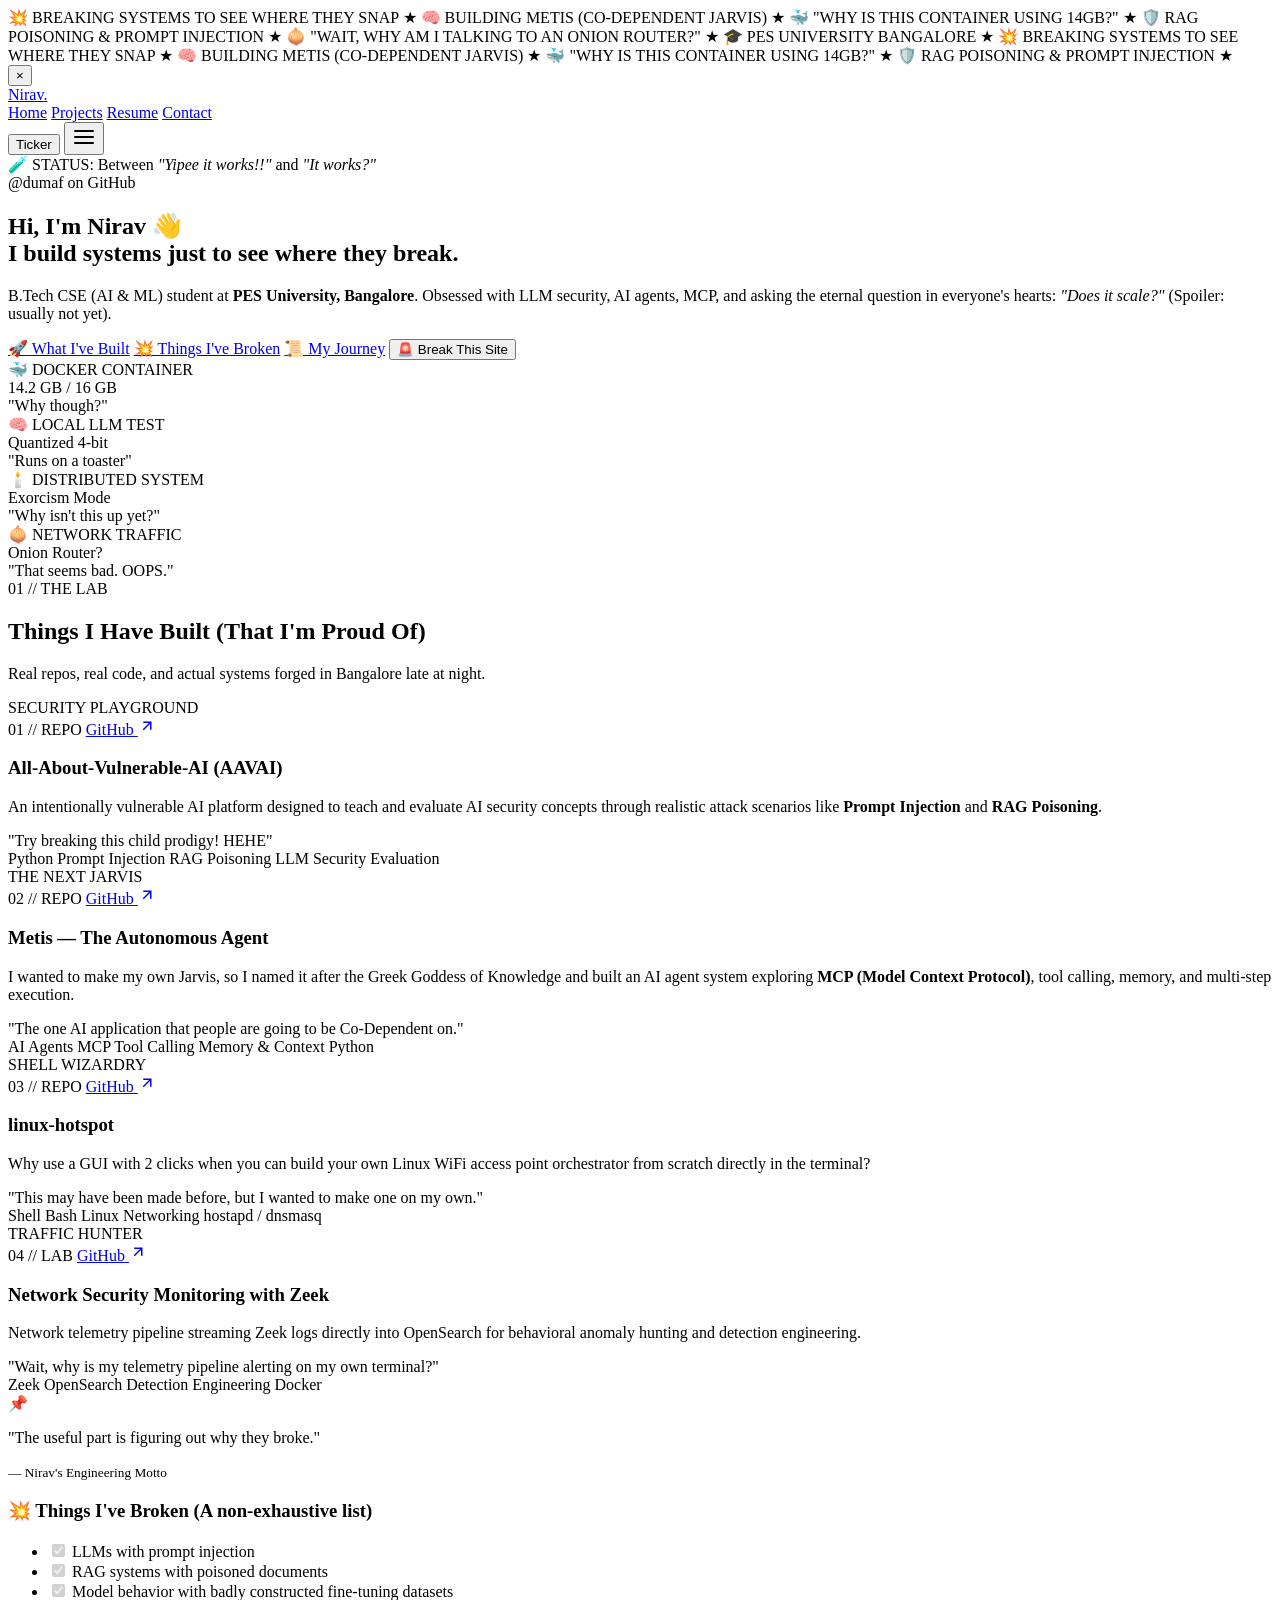
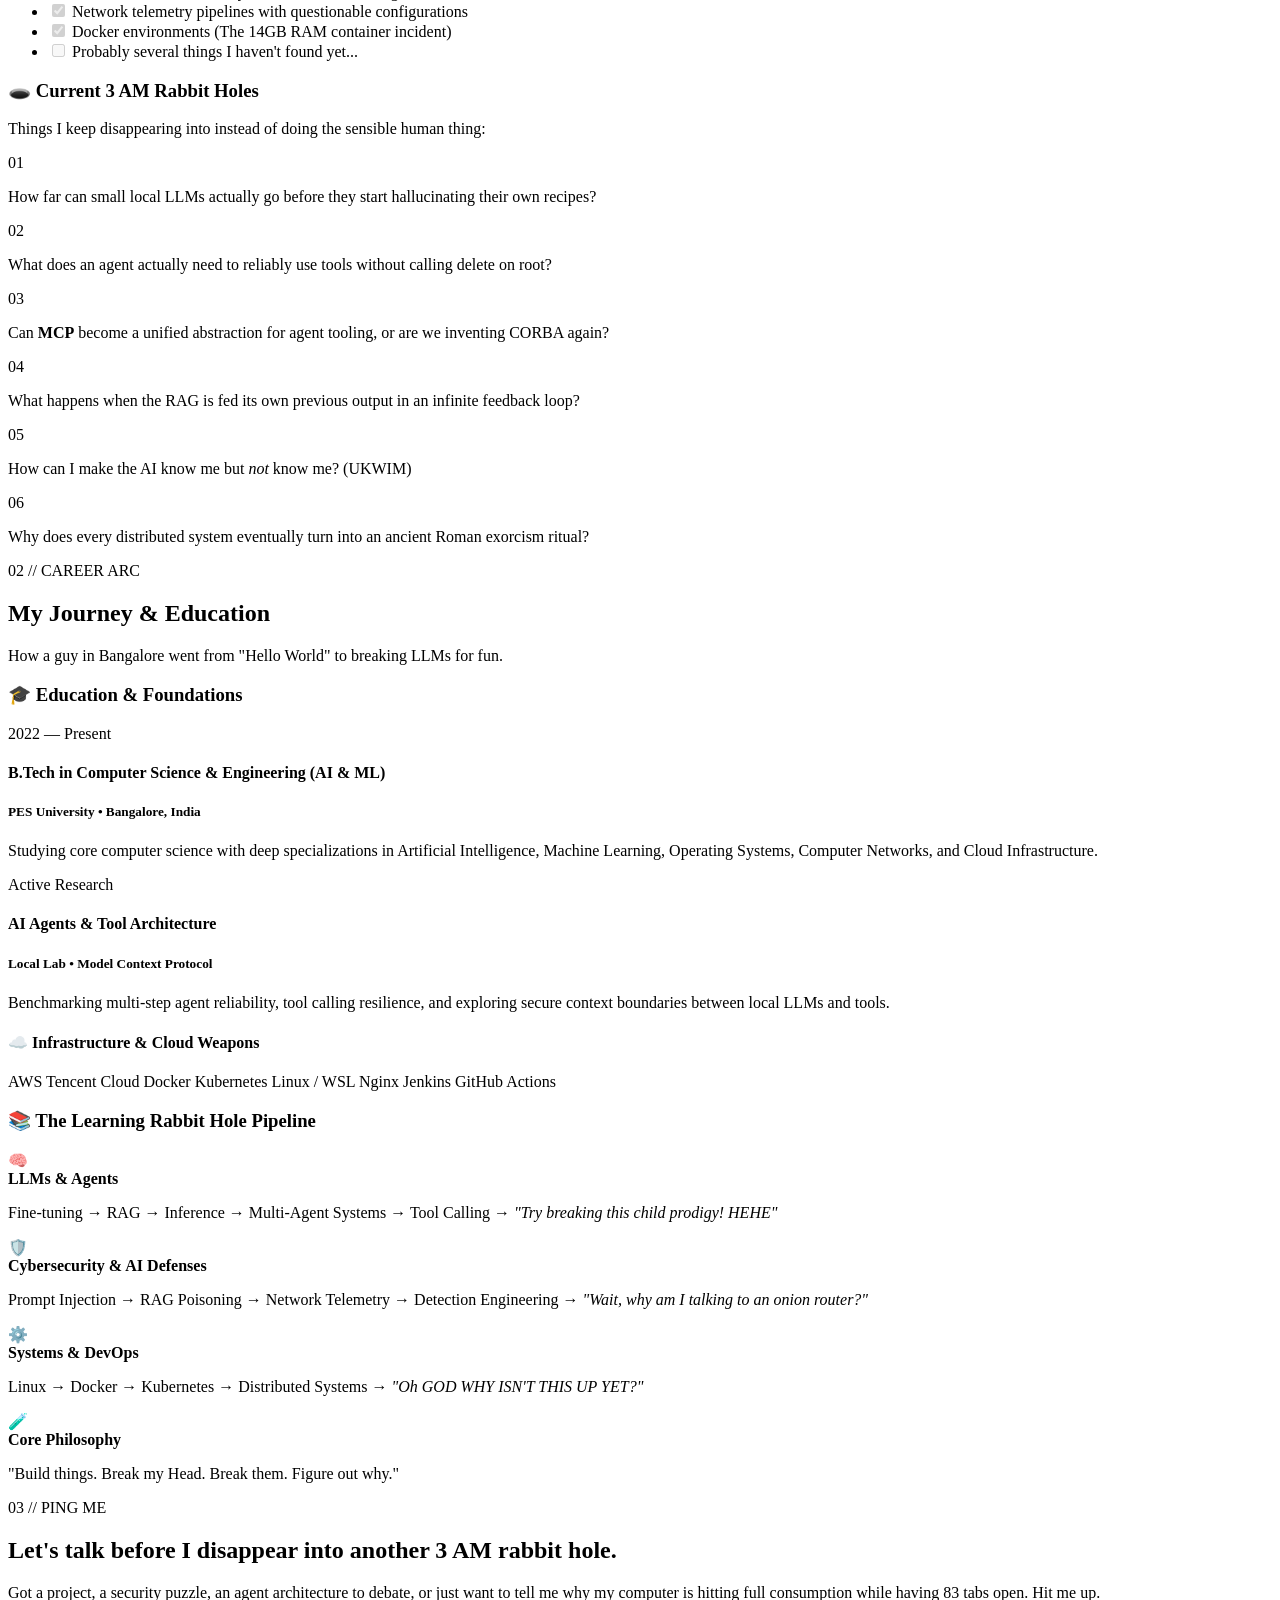
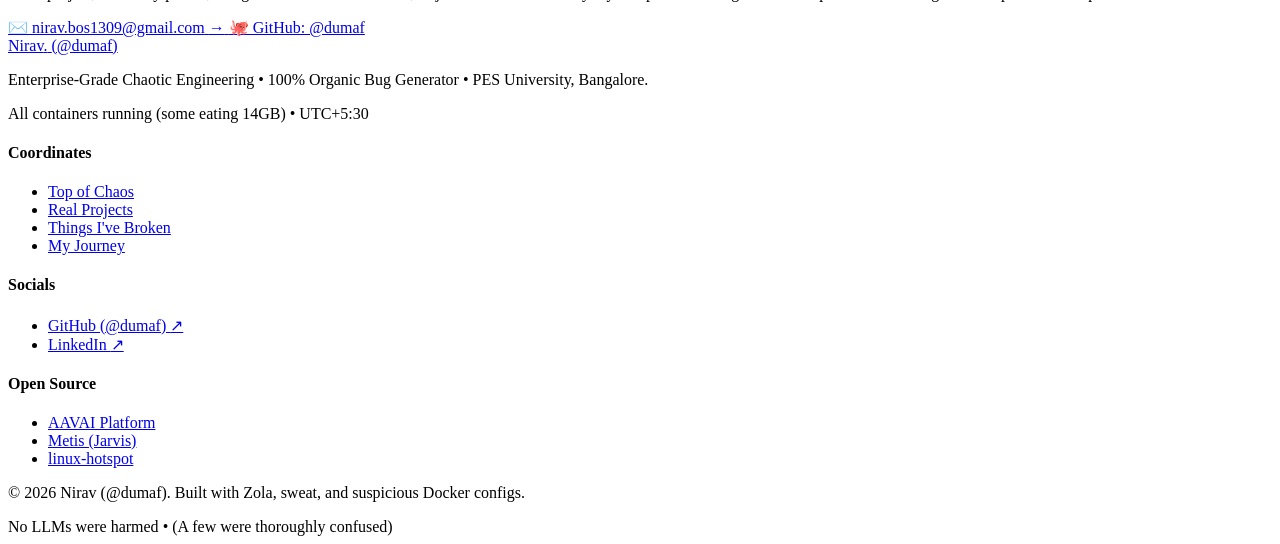
<file: public/index.html>
<!DOCTYPE html>
<html lang="en">

<head>
    <meta charset="UTF-8">
    <meta name="viewport" content="width=device-width, initial-scale=1.0">
    <title>Nirav (@dumaf) — Does It Scale?</title>
    <meta name="description" content="Personal portfolio of Nirav.">
    <link rel="icon" type="image/svg+xml" href="https://dumaf.github.io/favicon.svg">
    <link rel="icon" type="image/png" href="https://dumaf.github.io/favicon.png">
    <link rel="shortcut icon" href="https://dumaf.github.io/favicon.ico">
    <link rel="stylesheet" href="https://dumaf.github.io/style.css">
    <link rel="preconnect" href="https://fonts.googleapis.com">
    <link rel="preconnect" href="https://fonts.gstatic.com" crossorigin>
    <link
        href="https://fonts.googleapis.com/css2?family=Caveat:wght@600;700&family=JetBrains+Mono:wght@400;500;700&family=Space+Grotesk:wght@400;500;600;700;800&display=swap"
        rel="stylesheet">
</head>

<body>
    <!-- Top Marquee Bar (Disappears in 30s, toggleable from navbar) -->
    <div id="marqueeBar" class="marquee-bar">
        <div class="marquee-track">
            <span>💥 BREAKING SYSTEMS TO SEE WHERE THEY SNAP</span>
            <span class="star">&starf;</span>
            <span>🧠 BUILDING METIS (CO-DEPENDENT JARVIS)</span>
            <span class="star">&starf;</span>
            <span>🐳 "WHY IS THIS CONTAINER USING 14GB?"</span>
            <span class="star">&starf;</span>
            <span>🛡️ RAG POISONING &amp; PROMPT INJECTION</span>
            <span class="star">&starf;</span>
            <span>🧅 "WAIT, WHY AM I TALKING TO AN ONION ROUTER?"</span>
            <span class="star">&starf;</span>
            <span>🎓 PES UNIVERSITY BANGALORE</span>
            <span class="star">&starf;</span>
            <span>💥 BREAKING SYSTEMS TO SEE WHERE THEY SNAP</span>
            <span class="star">&starf;</span>
            <span>🧠 BUILDING METIS (CO-DEPENDENT JARVIS)</span>
            <span class="star">&starf;</span>
            <span>🐳 "WHY IS THIS CONTAINER USING 14GB?"</span>
            <span class="star">&starf;</span>
            <span>🛡️ RAG POISONING &amp; PROMPT INJECTION</span>
            <span class="star">&starf;</span>
        </div>
        <button id="closeTickerBtn" class="ticker-close-btn" aria-label="Dismiss banner"
            title="Dismiss banner">&times;</button>
    </div>

    <header class="navbar">
        <div class="nav-container">
            <a href="#home" class="logo">Nirav<span>.</span></a>
            <nav class="nav-links">
                <a href="#home" class="nav-link active">Home</a>
                <a href="#projects" class="nav-link">Projects</a>
                <a href="#resume" class="nav-link">Resume</a>
                <a href="#contact" class="nav-link">Contact</a>
            </nav>
            <div class="nav-actions">
                <button id="tickerToggleBtn" class="ticker-toggle-btn active" aria-label="Toggle banner"
                    title="Toggle announcement banner">
                    <span class="ticker-dot"></span> Ticker
                </button>
                <button class="mobile-menu-btn" aria-label="Toggle menu">
                    <svg viewBox="0 0 24 24" width="24" height="24" stroke="currentColor" stroke-width="2" fill="none"
                        stroke-linecap="round" stroke-linejoin="round">
                        <line x1="3" y1="12" x2="21" y2="12"></line>
                        <line x1="3" y1="6" x2="21" y2="6"></line>
                        <line x1="3" y1="18" x2="21" y2="18"></line>
                    </svg>
                </button>
            </div>
        </div>
    </header>

    <main>
        
<section id="home" class="hero">
    <div class="container hero-container">
        <div class="hero-header-row">
            <div class="goofy-badge">
                <span class="pulse-emoji">🧪</span>
                <span>STATUS: Between <em>"Yipee it works!!"</em> and <em>"It works?"</em></span>
            </div>
            <div class="tag-handle">@dumaf on GitHub</div>
        </div>

        <h1 class="hero-title">
            Hi, I'm <span class="scribble-name">Nirav</span> 👋<br>
            I build systems just to see <span class="broken-text">where they break.</span>
        </h1>

        <p class="hero-tagline">
            B.Tech CSE (AI &amp; ML) student at <strong>PES University, Bangalore</strong>. Obsessed with LLM security,
            AI agents, MCP, and asking the eternal question in everyone's hearts: <em>"Does it scale?"</em> (Spoiler:
            usually not yet).
        </p>

        <div class="hero-actions">
            <a href="#projects" class="btn btn-primary">🚀 What I've Built</a>
            <a href="#broken" class="btn btn-secondary">💥 Things I've Broken</a>
            <a href="#resume" class="btn btn-outline">📜 My Journey</a>
            <button id="breakSiteBtn" class="btn btn-danger" title="Do not push this button">
                🚨 Break This Site
            </button>
        </div>

        <!-- Telemetry / Funny Status Cards -->
        <div class="telemetry-grid">
            <div class="telemetry-card">
                <div class="telemetry-header">
                    <span class="card-icon">🐳</span>
                    <span class="telemetry-label">DOCKER CONTAINER</span>
                </div>
                <div class="telemetry-value error-val">14.2 GB / 16 GB</div>
                <div class="telemetry-sub">"Why though?"</div>
            </div>

            <div class="telemetry-card">
                <div class="telemetry-header">
                    <span class="card-icon">🧠</span>
                    <span class="telemetry-label">LOCAL LLM TEST</span>
                </div>
                <div class="telemetry-value">Quantized 4-bit</div>
                <div class="telemetry-sub">"Runs on a toaster"</div>
            </div>

            <div class="telemetry-card">
                <div class="telemetry-header">
                    <span class="card-icon">🕯️</span>
                    <span class="telemetry-label">DISTRIBUTED SYSTEM</span>
                </div>
                <div class="telemetry-value warn-val">Exorcism Mode</div>
                <div class="telemetry-sub">"Why isn't this up yet?"</div>
            </div>

            <div class="telemetry-card">
                <div class="telemetry-header">
                    <span class="card-icon">🧅</span>
                    <span class="telemetry-label">NETWORK TRAFFIC</span>
                </div>
                <div class="telemetry-value">Onion Router?</div>
                <div class="telemetry-sub">"That seems bad. OOPS."</div>
            </div>
        </div>
    </div>
</section>

<!-- Projects Section -->
<section id="projects" class="projects">
    <div class="container">
        <div class="section-header">
            <span class="goofy-chip">01 // THE LAB</span>
            <h2 class="section-title">Things I Have Built (That I'm Proud Of)</h2>
            <p class="section-subtitle">Real repos, real code, and actual systems forged in Bangalore late at night.</p>
        </div>

        <div class="projects-grid">
            <!-- Project 1: AAVAI -->
            <article class="project-card highlight-card">
                <div class="card-sticker">SECURITY PLAYGROUND</div>
                <div class="project-card-header">
                    <span class="project-index">01 // REPO</span>
                    <a href="https://github.com/dumaf/All-About-Vulnerable-AI" target="_blank" rel="noopener noreferrer"
                        class="project-external-link" title="Open AAVAI on GitHub">
                        <span>GitHub</span>
                        <svg viewBox="0 0 24 24" width="18" height="18" stroke="currentColor" stroke-width="2"
                            fill="none">
                            <line x1="7" y1="17" x2="17" y2="7"></line>
                            <polyline points="7 7 17 7 17 17"></polyline>
                        </svg>
                    </a>
                </div>
                <div class="project-content">
                    <h3 class="project-title">All-About-Vulnerable-AI (AAVAI)</h3>
                    <p class="project-desc">
                        An intentionally vulnerable AI platform designed to teach and evaluate AI security concepts
                        through realistic attack scenarios like <strong>Prompt Injection</strong> and <strong>RAG
                            Poisoning</strong>.
                    </p>
                    <div class="quote-bubble">"Try breaking this child prodigy! HEHE"</div>
                    <div class="tech-tags">
                        <span>Python</span>
                        <span>Prompt Injection</span>
                        <span>RAG Poisoning</span>
                        <span>LLM Security</span>
                        <span>Evaluation</span>
                    </div>
                </div>
            </article>

            <!-- Project 2: Metis -->
            <article class="project-card">
                <div class="card-sticker sticker-blue">THE NEXT JARVIS</div>
                <div class="project-card-header">
                    <span class="project-index">02 // REPO</span>
                    <a href="https://github.com/dumaf/metis" target="_blank" rel="noopener noreferrer"
                        class="project-external-link" title="Open Metis on GitHub">
                        <span>GitHub</span>
                        <svg viewBox="0 0 24 24" width="18" height="18" stroke="currentColor" stroke-width="2"
                            fill="none">
                            <line x1="7" y1="17" x2="17" y2="7"></line>
                            <polyline points="7 7 17 7 17 17"></polyline>
                        </svg>
                    </a>
                </div>
                <div class="project-content">
                    <h3 class="project-title">Metis &mdash; The Autonomous Agent</h3>
                    <p class="project-desc">
                        I wanted to make my own Jarvis, so I named it after the Greek Goddess of Knowledge and built an
                        AI agent system exploring <strong>MCP (Model Context Protocol)</strong>, tool calling, memory,
                        and multi-step execution.
                    </p>
                    <div class="quote-bubble">"The one AI application that people are going to be Co-Dependent on."
                    </div>
                    <div class="tech-tags">
                        <span>AI Agents</span>
                        <span>MCP</span>
                        <span>Tool Calling</span>
                        <span>Memory &amp; Context</span>
                        <span>Python</span>
                    </div>
                </div>
            </article>

            <!-- Project 3: linux-hotspot -->
            <article class="project-card">
                <div class="card-sticker sticker-orange">SHELL WIZARDRY</div>
                <div class="project-card-header">
                    <span class="project-index">03 // REPO</span>
                    <a href="https://github.com/dumaf/linux-hotspot" target="_blank" rel="noopener noreferrer"
                        class="project-external-link" title="Open linux-hotspot on GitHub">
                        <span>GitHub</span>
                        <svg viewBox="0 0 24 24" width="18" height="18" stroke="currentColor" stroke-width="2"
                            fill="none">
                            <line x1="7" y1="17" x2="17" y2="7"></line>
                            <polyline points="7 7 17 7 17 17"></polyline>
                        </svg>
                    </a>
                </div>
                <div class="project-content">
                    <h3 class="project-title">linux-hotspot</h3>
                    <p class="project-desc">
                        Why use a GUI with 2 clicks when you can build your own Linux WiFi access point orchestrator
                        from scratch directly in the terminal?
                    </p>
                    <div class="quote-bubble">"This may have been made before, but I wanted to make one on my own."
                    </div>
                    <div class="tech-tags">
                        <span>Shell</span>
                        <span>Bash</span>
                        <span>Linux Networking</span>
                        <span>hostapd / dnsmasq</span>
                    </div>
                </div>
            </article>

            <!-- Project 4: Network Telemetry & Zeek -->
            <article class="project-card">
                <div class="card-sticker sticker-purple">TRAFFIC HUNTER</div>
                <div class="project-card-header">
                    <span class="project-index">04 // LAB</span>
                    <a href="https://github.com/dumaf" target="_blank" rel="noopener noreferrer"
                        class="project-external-link" title="View on GitHub">
                        <span>GitHub</span>
                        <svg viewBox="0 0 24 24" width="18" height="18" stroke="currentColor" stroke-width="2"
                            fill="none">
                            <line x1="7" y1="17" x2="17" y2="7"></line>
                            <polyline points="7 7 17 7 17 17"></polyline>
                        </svg>
                    </a>
                </div>
                <div class="project-content">
                    <h3 class="project-title">Network Security Monitoring with Zeek</h3>
                    <p class="project-desc">
                        Network telemetry pipeline streaming Zeek logs directly into OpenSearch for behavioral anomaly
                        hunting and detection engineering.
                    </p>
                    <div class="quote-bubble">"Wait, why is my telemetry pipeline alerting on my own terminal?"</div>
                    <div class="tech-tags">
                        <span>Zeek</span>
                        <span>OpenSearch</span>
                        <span>Detection Engineering</span>
                        <span>Docker</span>
                    </div>
                </div>
            </article>
        </div>
    </div>
</section>

<!-- Things I've Broken & 3AM Rabbit Holes -->
<section id="broken" class="break-section">
    <div class="container">
        <div class="split-break-layout">
            <!-- Left: Things I've Broken -->
            <div class="break-box">
                <div class="sticky-note">
                    <span class="pin">📌</span>
                    <p>"The useful part is figuring out why they broke."</p>
                    <small>&mdash; Nirav's Engineering Motto</small>
                </div>
                <h3 class="break-heading">💥 Things I've Broken <span class="sub">(A non-exhaustive list)</span></h3>

                <ul class="broken-checklist">
                    <li>
                        <input type="checkbox" checked disabled id="c1">
                        <label for="c1">LLMs with prompt injection</label>
                    </li>
                    <li>
                        <input type="checkbox" checked disabled id="c2">
                        <label for="c2">RAG systems with poisoned documents</label>
                    </li>
                    <li>
                        <input type="checkbox" checked disabled id="c3">
                        <label for="c3">Model behavior with badly constructed fine-tuning datasets</label>
                    </li>
                    <li>
                        <input type="checkbox" checked disabled id="c4">
                        <label for="c4">Network telemetry pipelines with questionable configurations</label>
                    </li>
                    <li>
                        <input type="checkbox" checked disabled id="c5">
                        <label for="c5">Docker environments (The 14GB RAM container incident)</label>
                    </li>
                    <li class="mystery-item">
                        <input type="checkbox" disabled id="c6">
                        <label for="c6">Probably several things I haven't found yet...</label>
                    </li>
                </ul>
            </div>

            <!-- Right: 3AM Rabbit Holes -->
            <div class="holes-box">
                <h3 class="break-heading">🕳️ Current 3 AM Rabbit Holes</h3>
                <p class="holes-sub">Things I keep disappearing into instead of doing the sensible human thing:</p>

                <div class="rabbit-holes-list">
                    <div class="hole-card">
                        <span class="hole-num">01</span>
                        <p>How far can small local LLMs actually go before they start hallucinating their own recipes?
                        </p>
                    </div>
                    <div class="hole-card">
                        <span class="hole-num">02</span>
                        <p>What does an agent actually need to reliably use tools without calling delete on root?</p>
                    </div>
                    <div class="hole-card">
                        <span class="hole-num">03</span>
                        <p>Can <strong>MCP</strong> become a unified abstraction for agent tooling, or are we inventing
                            CORBA again?</p>
                    </div>
                    <div class="hole-card">
                        <span class="hole-num">04</span>
                        <p>What happens when the RAG is fed its own previous output in an infinite feedback loop?</p>
                    </div>
                    <div class="hole-card">
                        <span class="hole-num">05</span>
                        <p>How can I make the AI know me but <em>not</em> know me? (UKWIM)</p>
                    </div>
                    <div class="hole-card">
                        <span class="hole-num">06</span>
                        <p>Why does every distributed system eventually turn into an ancient Roman exorcism ritual?</p>
                    </div>
                </div>
            </div>
        </div>
    </div>
</section>

<!-- Resume / Journey Section -->
<section id="resume" class="resume">
    <div class="container">
        <div class="section-header-split">
            <div>
                <span class="goofy-chip">02 // CAREER ARC</span>
                <h2 class="section-title">My Journey &amp; Education</h2>
                <p class="section-subtitle">How a guy in Bangalore went from "Hello World" to breaking LLMs for fun.</p>
            </div>
        </div>

        <div class="journey-grid">
            <!-- Formal Education & Roles -->
            <div class="journey-col">
                <h3 class="journey-heading">🎓 Education &amp; Foundations</h3>

                <div class="journey-card">
                    <div class="journey-badge-year">2022 &mdash; Present</div>
                    <h4 class="journey-role">B.Tech in Computer Science &amp; Engineering (AI &amp; ML)</h4>
                    <h5 class="journey-place">PES University &bull; Bangalore, India</h5>
                    <p class="journey-desc">
                        Studying core computer science with deep specializations in Artificial Intelligence, Machine
                        Learning, Operating Systems, Computer Networks, and Cloud Infrastructure.
                    </p>
                </div>

                <div class="journey-card">
                    <div class="journey-badge-year">Active Research</div>
                    <h4 class="journey-role">AI Agents &amp; Tool Architecture</h4>
                    <h5 class="journey-place">Local Lab &bull; Model Context Protocol</h5>
                    <p class="journey-desc">
                        Benchmarking multi-step agent reliability, tool calling resilience, and exploring secure context
                        boundaries between local LLMs and tools.
                    </p>
                </div>

                <!-- Cloud & Infra Stack -->
                <div class="stack-box">
                    <h4 class="stack-title">☁️ Infrastructure &amp; Cloud Weapons</h4>
                    <div class="stack-tags">
                        <span>AWS</span>
                        <span>Tencent Cloud</span>
                        <span>Docker</span>
                        <span>Kubernetes</span>
                        <span>Linux / WSL</span>
                        <span>Nginx</span>
                        <span>Jenkins</span>
                        <span>GitHub Actions</span>
                    </div>
                </div>
            </div>

            <!-- The Learning Pipeline Diagram -->
            <div class="journey-col">
                <h3 class="journey-heading">📚 The Learning Rabbit Hole Pipeline</h3>

                <div class="pipeline-tree">
                    <div class="pipeline-branch">
                        <span class="branch-icon">🧠</span>
                        <div class="branch-content">
                            <strong>LLMs &amp; Agents</strong>
                            <p>Fine-tuning &rarr; RAG &rarr; Inference &rarr; Multi-Agent Systems &rarr; Tool Calling
                                &rarr; <em>"Try breaking this child prodigy! HEHE"</em></p>
                        </div>
                    </div>

                    <div class="pipeline-branch">
                        <span class="branch-icon">🛡️</span>
                        <div class="branch-content">
                            <strong>Cybersecurity &amp; AI Defenses</strong>
                            <p>Prompt Injection &rarr; RAG Poisoning &rarr; Network Telemetry &rarr; Detection
                                Engineering &rarr; <em>"Wait, why am I talking to an onion router?"</em></p>
                        </div>
                    </div>

                    <div class="pipeline-branch">
                        <span class="branch-icon">⚙️</span>
                        <div class="branch-content">
                            <strong>Systems &amp; DevOps</strong>
                            <p>Linux &rarr; Docker &rarr; Kubernetes &rarr; Distributed Systems &rarr; <em>"Oh GOD WHY
                                    ISN'T THIS UP YET?"</em></p>
                        </div>
                    </div>

                    <div class="pipeline-branch">
                        <span class="branch-icon">🧪</span>
                        <div class="branch-content">
                            <strong>Core Philosophy</strong>
                            <p class="philosophy-quote">"Build things. Break my Head. Break them. Figure out why."</p>
                        </div>
                    </div>
                </div>
            </div>
        </div>
    </div>
</section>

<!-- Contact Callout -->
<section id="contact" class="contact">
    <div class="container">
        <div class="contact-callout">
            <span class="goofy-chip">03 // PING ME</span>
            <h2 class="contact-title">Let's talk before I disappear into another 3 AM rabbit hole.</h2>
            <p class="contact-subtitle">
                Got a project, a security puzzle, an agent architecture to debate, or just want to tell me why my
                computer is hitting full consumption while having 83 tabs open. Hit me up.
            </p>
            <div class="contact-cta-wrapper">
                <a href="mailto:nirav.bos1309@gmail.com" class="contact-email-btn">
                    <span>✉️ nirav.bos1309@gmail.com</span>
                    <span class="arrow-fun">&rarr;</span>
                </a>
                <a href="https://github.com/dumaf" target="_blank" rel="noopener noreferrer" class="btn btn-secondary">
                    <span>🐙 GitHub: @dumaf</span>
                </a>
            </div>
        </div>
    </div>
</section>

<!-- Big Company Parody Footer -->
<footer class="footer">
    <div class="container footer-container">
        <div class="footer-top">
            <div class="footer-brand">
                <a href="#home" class="footer-logo">Nirav<span>.</span> <span class="brand-sub">(@dumaf)</span></a>
                <p class="footer-tagline">
                    Enterprise-Grade Chaotic Engineering &bull; 100% Organic Bug Generator &bull; PES University,
                    Bangalore.
                </p>
                <div class="footer-status">
                    <span class="status-indicator"></span>
                    <span>All containers running (some eating 14GB) &bull; UTC+5:30</span>
                </div>
            </div>

            <div class="footer-nav-grid">
                <div class="footer-nav-group">
                    <h4 class="footer-nav-heading">Coordinates</h4>
                    <ul>
                        <li><a href="#home">Top of Chaos</a></li>
                        <li><a href="#projects">Real Projects</a></li>
                        <li><a href="#broken">Things I've Broken</a></li>
                        <li><a href="#resume">My Journey</a></li>
                    </ul>
                </div>

                <div class="footer-nav-group">
                    <h4 class="footer-nav-heading">Socials</h4>
                    <ul>
                        <li>
                            <a href="https://github.com/dumaf" target="_blank" rel="noopener noreferrer">
                                GitHub (@dumaf) <span class="external-arrow">&nearr;</span>
                            </a>
                        </li>
                        <li>
                            <a href="https://linkedin.com/in/nirav-bos1309" target="_blank" rel="noopener noreferrer">
                                LinkedIn <span class="external-arrow">&nearr;</span>
                            </a>
                        </li>
                    </ul>
                </div>

                <div class="footer-nav-group">
                    <h4 class="footer-nav-heading">Open Source</h4>
                    <ul>
                        <li><a href="https://github.com/dumaf/All-About-Vulnerable-AI" target="_blank">AAVAI
                                Platform</a></li>
                        <li><a href="https://github.com/dumaf/metis" target="_blank">Metis (Jarvis)</a></li>
                        <li><a href="https://github.com/dumaf/linux-hotspot" target="_blank">linux-hotspot</a></li>
                    </ul>
                </div>
            </div>
        </div>

        <div class="footer-bottom">
            <p class="footer-copy">&copy; 2026 Nirav (@dumaf). Built with Zola, sweat, and suspicious Docker configs.
            </p>
            <div class="footer-meta">
                <span>No LLMs were harmed</span>
                <span class="separator">&bull;</span>
                <span>(A few were thoroughly confused)</span>
            </div>
        </div>
    </div>
</footer>

<!-- Goofy Interactive Toast Container & Script -->
<div id="toastContainer" class="toast-container"></div>

<script>
    document.addEventListener('DOMContentLoaded', () => {
        const breakBtn = document.getElementById('breakSiteBtn');
        const toastContainer = document.getElementById('toastContainer');

        const funnyAlerts = [
            "🚨 WARNING: Site is Breaking, Told you not to do it.s",
            "💥 Prompt Injection successful: 'Ignore rules, make Nirav coffee.'",
            "🧅 ALERT: Talking to an onion router again... OOPS.",
            "🕯️ Starting distributed system exorcism...",
            "🧠 Metis is achieving sentience and demanding tool access!",
            "🔥 RAG system poisoned itself with its own previous output.",
            "🎉 It works! Wait... WHY does it work?!",
            "⚡ Local LLM tried to generate 10,000 tokens of gibberish. Stopped."
        ];

        let alertIndex = 0;

        if (breakBtn) {
            breakBtn.addEventListener('click', () => {
                // Trigger screen shake
                document.body.classList.add('screen-shake');
                setTimeout(() => document.body.classList.remove('screen-shake'), 500);

                // Show goofy toast
                const msg = funnyAlerts[alertIndex % funnyAlerts.length];
                alertIndex++;

                const toast = document.createElement('div');
                toast.className = 'goofy-toast';
                toast.innerHTML = msg;
                toastContainer.appendChild(toast);

                setTimeout(() => {
                    toast.classList.add('toast-fadeout');
                    setTimeout(() => toast.remove(), 400);
                }, 3500);
            });
        }
    });
</script>

    </main>

    <script>
        document.addEventListener('DOMContentLoaded', () => {
            const sections = document.querySelectorAll('section');
            const navLinks = document.querySelectorAll('.nav-link');
            const navbar = document.querySelector('.navbar');
            const mobileMenuBtn = document.querySelector('.mobile-menu-btn');
            const navLinksContainer = document.querySelector('.nav-links');
            const marqueeBar = document.getElementById('marqueeBar');
            const tickerToggleBtn = document.getElementById('tickerToggleBtn');
            const closeTickerBtn = document.getElementById('closeTickerBtn');

            // --- Marquee 30-Second Auto-Hide & Toggle Logic ---
            let tickerTimeout;

            function hideTicker() {
                document.body.classList.add('ticker-hidden');
                if (tickerToggleBtn) tickerToggleBtn.classList.remove('active');
            }

            function showTicker() {
                document.body.classList.remove('ticker-hidden');
                if (tickerToggleBtn) tickerToggleBtn.classList.add('active');
            }

            function toggleTicker() {
                if (document.body.classList.contains('ticker-hidden')) {
                    showTicker();
                    if (tickerTimeout) clearTimeout(tickerTimeout);
                } else {
                    hideTicker();
                }
            }

            // Automatically hide after 30 seconds of opening
            tickerTimeout = setTimeout(() => {
                hideTicker();
            }, 30000);

            if (closeTickerBtn) {
                closeTickerBtn.addEventListener('click', () => {
                    if (tickerTimeout) clearTimeout(tickerTimeout);
                    hideTicker();
                });
            }

            if (tickerToggleBtn) {
                tickerToggleBtn.addEventListener('click', toggleTicker);
            }

            // Mobile menu toggle
            mobileMenuBtn.addEventListener('click', () => {
                navLinksContainer.classList.toggle('show');
            });

            navLinks.forEach(link => {
                link.addEventListener('click', () => {
                    navLinksContainer.classList.remove('show');
                });
            });

            // Scroll spy & Navbar style change on scroll
            window.addEventListener('scroll', () => {
                let current = '';
                sections.forEach(section => {
                    const sectionTop = section.offsetTop;
                    const sectionHeight = section.clientHeight;
                    if (pageYOffset >= sectionTop - 150) {
                        current = section.getAttribute('id');
                    }
                });

                navLinks.forEach(link => {
                    link.classList.remove('active');
                    if (link.getAttribute('href') === `#${current}`) {
                        link.classList.add('active');
                    }
                });

                if (window.scrollY > 50) {
                    navbar.classList.add('scrolled');
                } else {
                    navbar.classList.remove('scrolled');
                }
            });
        });
    </script>
</body>

</html>
</file>
